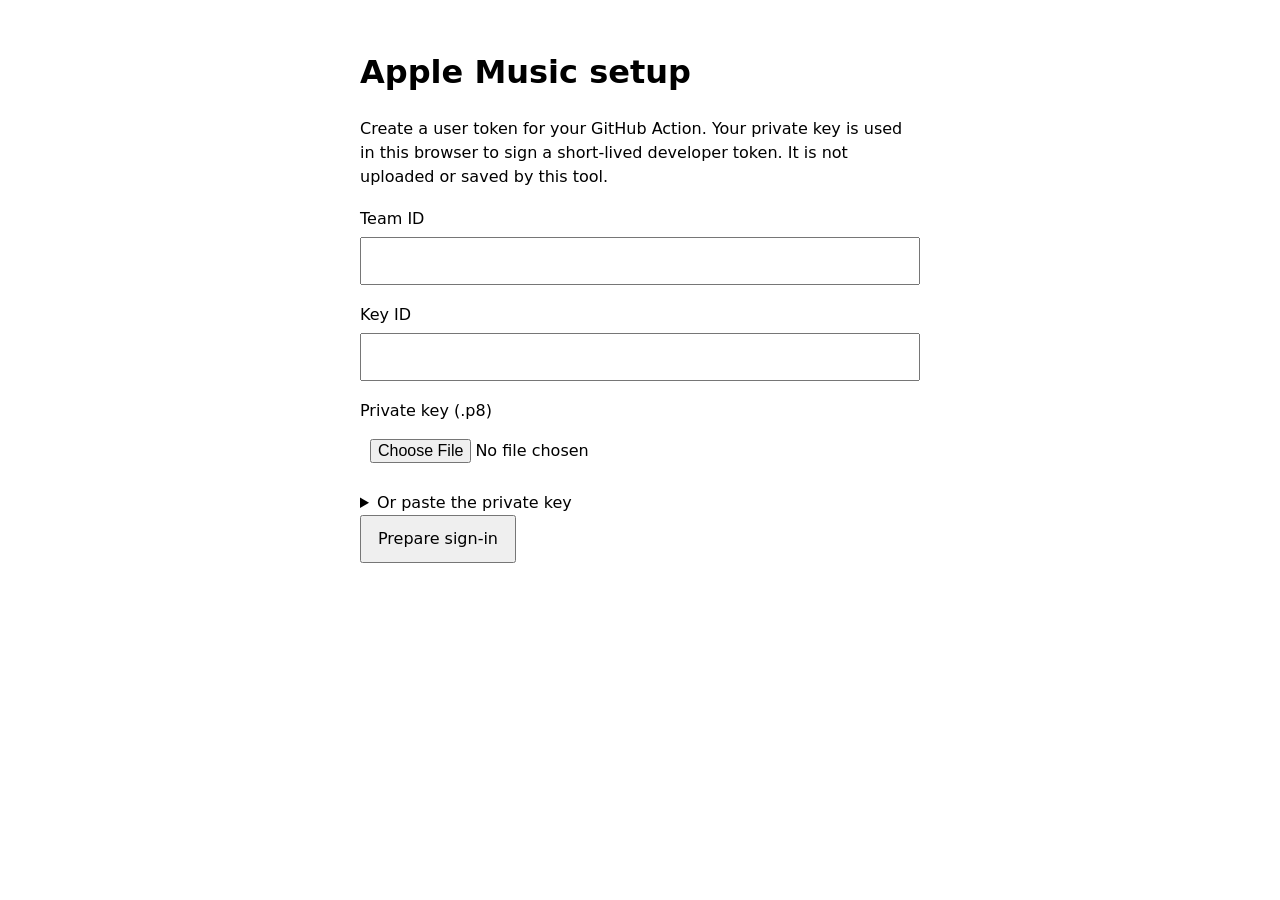
<file: scripts/music-auth/index.html>
<!doctype html>
<html lang="en">
<meta charset="utf-8">
<meta name="viewport" content="width=device-width, initial-scale=1">
<title>Apple Music setup</title>
<style>
  :root { color-scheme: light dark; font: 16px/1.5 system-ui, sans-serif; }
  body { max-width: 560px; margin: 48px auto; padding: 0 24px; }
  label { display: block; margin: 18px 0; }
  input, textarea { display: block; box-sizing: border-box; width: 100%; margin-top: 6px; padding: 10px; font: inherit; }
  button { padding: 10px 16px; font: inherit; cursor: pointer; }
  button:disabled { cursor: default; }
  textarea { font: 13px/1.5 monospace; overflow-wrap: anywhere; }
  #status { min-height: 3em; }
</style>
<h1>Apple Music setup</h1>
<p>Create a user token for your GitHub Action. Your private key is used in this browser to sign a short-lived developer token. It is not uploaded or saved by this tool.</p>
<form id="setup" autocomplete="off">
  <label>Team ID<input id="team" required pattern="[A-Z0-9]{10}" maxlength="10" spellcheck="false" autocomplete="off"></label>
  <label>Key ID<input id="key" required pattern="[A-Z0-9]{10}" maxlength="10" spellcheck="false" autocomplete="off"></label>
  <label>Private key (.p8)<input id="private-key" type="file" accept=".p8"></label>
  <details><summary>Or paste the private key</summary>
    <label>Complete .p8 contents<textarea id="private-key-text" rows="6" spellcheck="false" autocomplete="off" autocorrect="off" autocapitalize="off" placeholder="-----BEGIN PRIVATE KEY-----"></textarea></label>
    <p>Pasted text takes precedence over the selected file and is cleared after signing.</p>
  </details>
  <button id="prepare">Prepare sign-in</button>
</form>
<p><button id="signin" hidden>Sign in with Apple Music</button></p>
<p id="status" role="status" aria-live="polite"></p>
<p id="help" hidden>If Apple only offers “Try Apple Music”, open <a href="https://music.apple.com/" target="_blank" rel="noopener noreferrer">Apple Music on the web</a> in this browser and confirm you can sign in and play a full song with your subscription. Then close the authorization window and retry here. Allow pop-ups for this local page.</p>
<p><small id="diagnostic"></small></p>
<section id="result" hidden>
  <h2>Your Music User Token</h2>
  <p>Save this value in your repository under Settings → Secrets and variables → Actions → New repository secret, named <code>APPLE_MUSIC_USER_TOKEN</code>.</p>
  <label>Token<textarea id="token" rows="5" readonly spellcheck="false" autocomplete="off"></textarea></label>
  <button id="copy">Copy token</button>
  <p>Close this page when finished. MusicKit may remember your authorization in this browser.</p>
</section>
<script type="module">
  import { developerToken, SetupError } from './token.mjs';
  const $ = id => document.getElementById(id);
  let music;
  let sdk;
  function readKeyFile(file) {
    return new Promise((resolve, reject) => {
      const reader = new FileReader();
      reader.onload = () => resolve(reader.result);
      reader.onerror = () => reject(new SetupError('Safari could not read the selected file. Try the paste-key option with the complete .p8 contents.'));
      reader.onabort = () => reject(new SetupError('Reading the file was cancelled. Select it again or paste the key.'));
      reader.readAsText(file);
    });
  }
  function errorLabel(error) {
    // Do not display arbitrary SDK error objects: they can contain credentials.
    const name = typeof error?.name === 'string' && /^[A-Z_]{3,60}$/.test(error.name) ? error.name : 'Error';
    return name;
  }
  async function checkDeveloperToken(token) {
    let response;
    try {
      response = await fetch('https://api.music.apple.com/v1/test', {
        headers: { Authorization: `Bearer ${token}` },
        signal: AbortSignal.timeout(15000),
      });
    } catch {
      throw new Error('Apple’s API could not be reached. Check your connection or browser content blocker.');
    }
    if (!response.ok) {
      throw new Error(`Apple’s developer-token check returned HTTP ${response.status}. Check the Team ID, Key ID, and that the key has MusicKit enabled.`);
    }
  }
  function loadMusicKit() {
    if (window.MusicKit) return Promise.resolve();
    if (sdk) return sdk;
    sdk = new Promise((resolve, reject) => {
      const script = document.createElement('script');
      const timeout = setTimeout(() => reject(new Error('MusicKit did not load. Check your connection and reload this page.')), 20000);
      document.addEventListener('musickitloaded', () => { clearTimeout(timeout); resolve(); }, { once: true });
      script.src = 'https://js-cdn.music.apple.com/musickit/v3/musickit.js';
      script.onerror = () => { clearTimeout(timeout); reject(new Error('Could not load MusicKit. Reload and try again.')); };
      document.head.append(script);
    });
    return sdk;
  }
  $('setup').addEventListener('submit', async event => {
    event.preventDefault();
    $('prepare').disabled = true;
    $('signin').hidden = true;
    $('result').hidden = true;
    $('token').value = '';
    $('help').hidden = true;
    $('diagnostic').textContent = '';
    $('status').textContent = 'Preparing Apple Music sign-in…';
    let stage = 'key';
    try {
      let pem = $('private-key-text').value.trim();
      if (!pem) {
        const file = $('private-key').files[0];
        if (!file) throw new SetupError('Select a .p8 file or paste the complete private key.');
        pem = await readKeyFile(file);
      }
      const token = await developerToken($('team').value.trim(), $('key').value.trim(), pem);
      pem = '';
      $('private-key').value = '';
      $('private-key-text').value = '';
      stage = 'validation';
      $('status').textContent = 'Checking the developer credentials with Apple…';
      await checkDeveloperToken(token);
      $('diagnostic').textContent = 'Developer credentials accepted by Apple.';
      stage = 'sdk';
      await loadMusicKit();
      await MusicKit.configure({ developerToken: token, app: { name: 'Curious Fish Music', build: '1.0' } });
      music = MusicKit.getInstance();
      $('signin').hidden = false;
      $('status').textContent = 'Ready. Sign in with the Apple Account you use for Apple Music.';
    } catch (error) {
      $('status').textContent = error instanceof SetupError || stage === 'validation' ? error.message :
        stage === 'key' ? 'Could not read the key. Check both IDs and select a valid Apple .p8 key.' :
        `MusicKit could not initialize (${errorLabel(error)}). Reload the page and check your connection.`;
    } finally { $('prepare').disabled = false; }
  });
  $('signin').addEventListener('click', async () => {
    $('signin').disabled = true;
    $('prepare').disabled = true;
    $('status').textContent = 'Complete the Apple authorization window…';
    const reminder = setTimeout(() => {
      $('status').textContent = 'Still waiting for Apple to return authorization. If the window only shows a promotion, follow the troubleshooting step below. Close that window to cancel and retry.';
      $('help').hidden = false;
    }, 30000);
    try {
      const token = await music.authorize() || music.musicUserToken;
      if (!token) throw new Error('No token');
      $('token').value = token;
      $('result').hidden = false;
      $('status').textContent = 'Authorized. Your token is ready to copy.';
    } catch (error) {
      $('status').textContent = `Apple authorization did not complete (${errorLabel(error)}). Your developer credentials passed validation, but Apple did not return a usable user token.`;
      $('help').hidden = false;
    } finally {
      clearTimeout(reminder);
      $('signin').disabled = false;
      $('prepare').disabled = false;
    }
  });
  $('copy').addEventListener('click', async () => {
    try {
      await navigator.clipboard.writeText($('token').value);
      $('status').textContent = 'Copied. Save it as the APPLE_MUSIC_USER_TOKEN GitHub secret.';
    } catch {
      $('token').focus(); $('token').select();
      $('status').textContent = 'Copy the selected token manually.';
    }
  });
</script>
</html>
</file>
